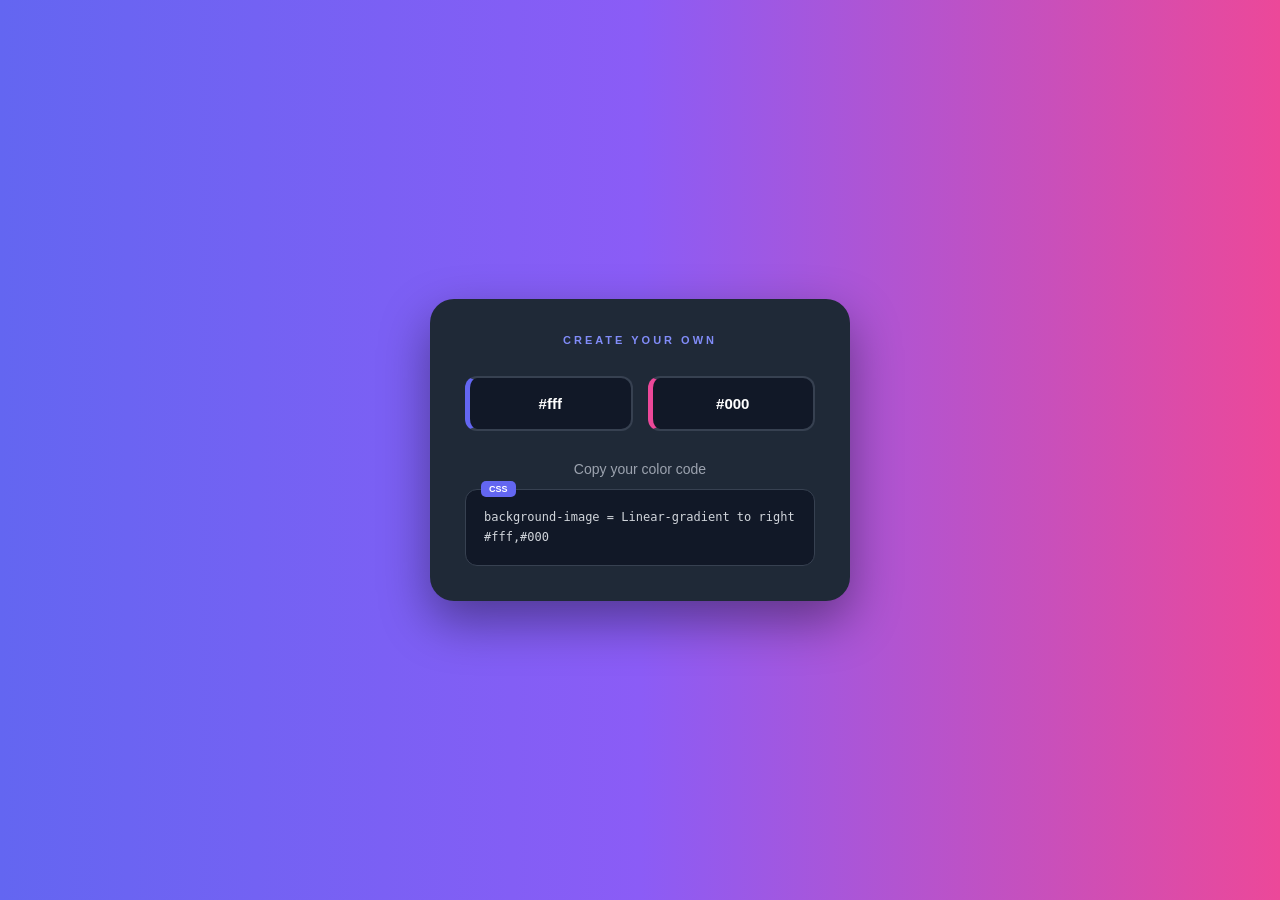
<file: Section_02/index.html>
<!DOCTYPE html>
<html lang="en">
<head>
    <meta charset="UTF-8">
<meta name="viewport" content="width=device-width, initial-scale=1.0">
    <title> Gradient Color | Generator </title>
    <link rel="stylesheet" href="style.css">
</head>
<body>
    
    <section>
        <div>
            <button id="btn1">#fff</button>
            <button id="btn2">#000</button>
        </div>
        <h2>Copy your color code</h2>
        <div>
            <p class="gradient">background-image = Linear-gradient to right #fff,#000</p>
        </div>
    </section>

    <script src="index.js"></script>
</body>
</html>
</file>
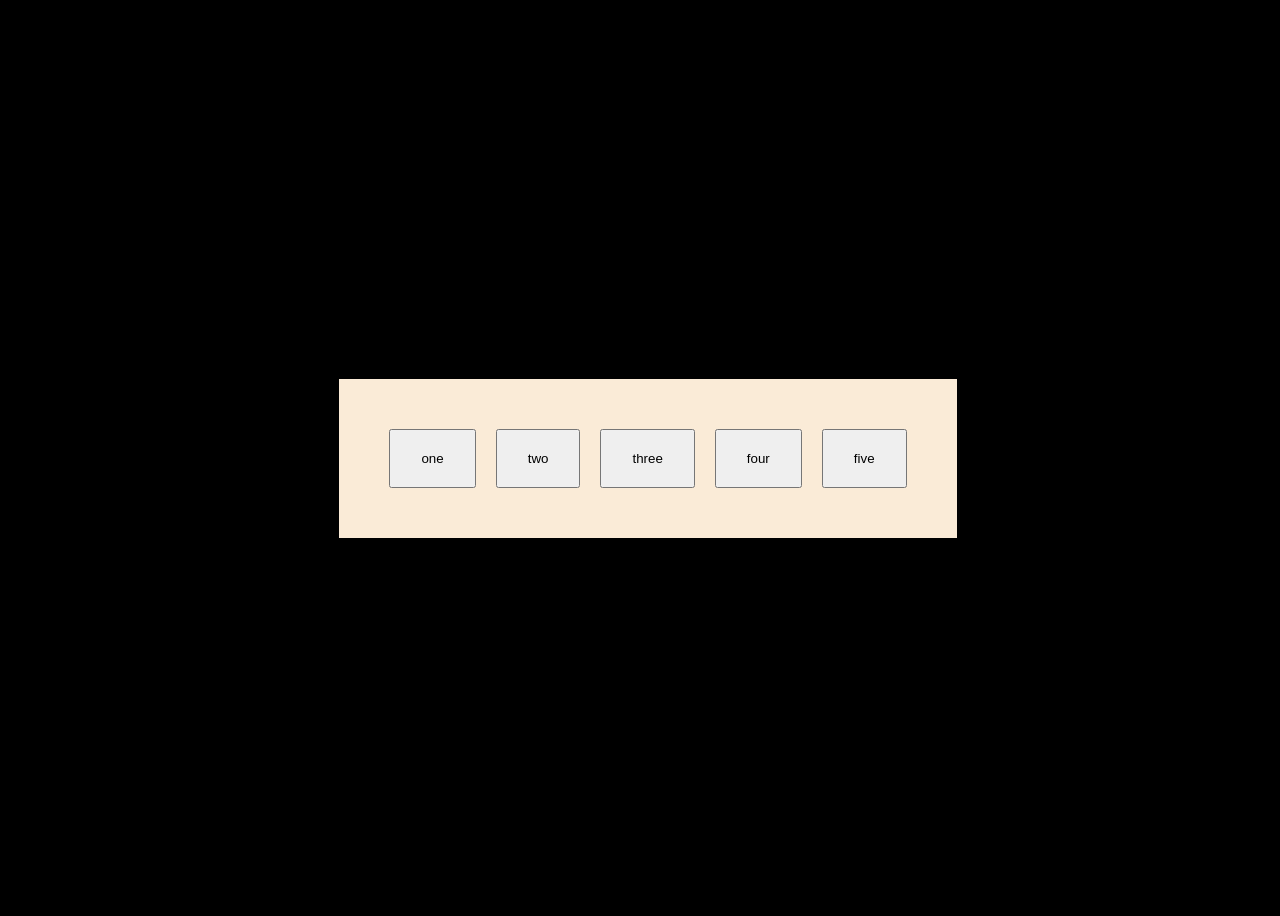
<file: Section_06 Advance JS/index.html>
<!DOCTYPE html>
<html lang="en">
<head>
    <meta charset="UTF-8">
    <meta name="viewport" content="width=device-width, initial-scale=1.0">
    <title>Event propagations</title>
    <style>
        body{
            width: 100%;
            min-height: 100vh;
            display: flex;
            justify-content: center;
            align-items: center;
            background-color: black;
        }
        
        .buttons{
            display: flex;
            justify-content: center;
            align-items: center;
            gap: 20px;
            background-color: antiquewhite;
            padding: 50px;
            
        }
        button{
            padding: 20px 30px;
            cursor: pointer;
        }
    </style>
</head>
<body>
   <div class="buttons">
    <button class="btn1">one</button>
    <button class="btn2">two</button>
    <button class="btn3">three</button>
    <button class="btn4">four</button>
    <button class="btn5">five</button>
   </div>


   <script src="index.js"></script>
</body>
</html>
</file>
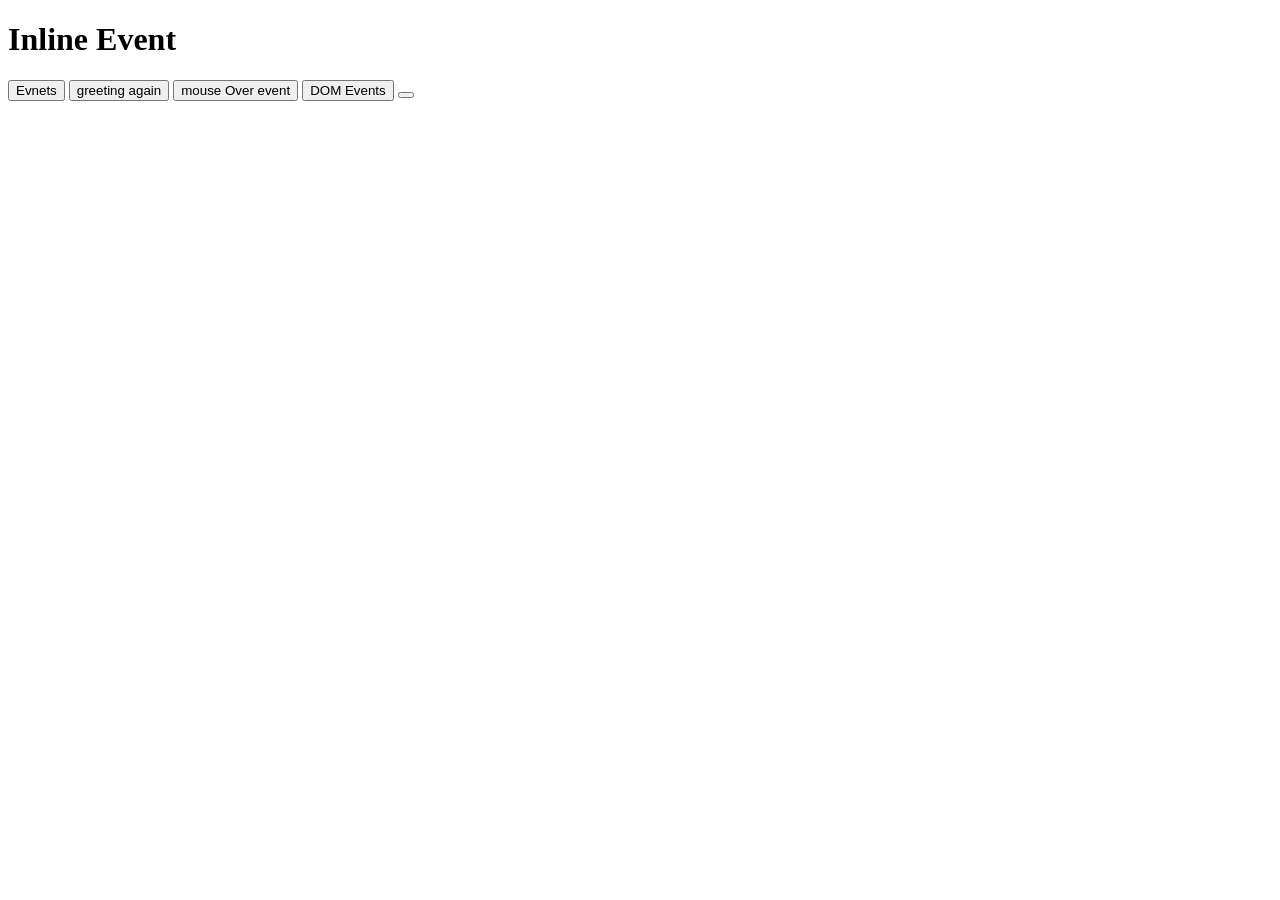
<file: Sections_01-Events/index.html>
<!DOCTYPE html>
<html lang="en">
<head>
    <meta charset="UTF-8">
    <meta name="viewport" content="width=device-width, initial-scale=1.0">
    <title>Events</title>
</head>
<body>
    

    <h1>Inline Event</h1>

    <!-- Inline Events Handlers -->

    <!-- onclick event -->
    <button onclick="alert('welcome')" >Evnets</button>
    <!-- dblclick event -->
    <button ondblclick="alert('welcom js course')">greeting again</button>
    <!-- mouseover event -->
     <button onmouseover="alert('on mouse events')">mouse Over event</button>

     <!-- using DOM Events Handlers -->

     <button id="btn">DOM Events</button>
     <button></button>

    <script src="main.js"></script>
</body>
</html>
</file>
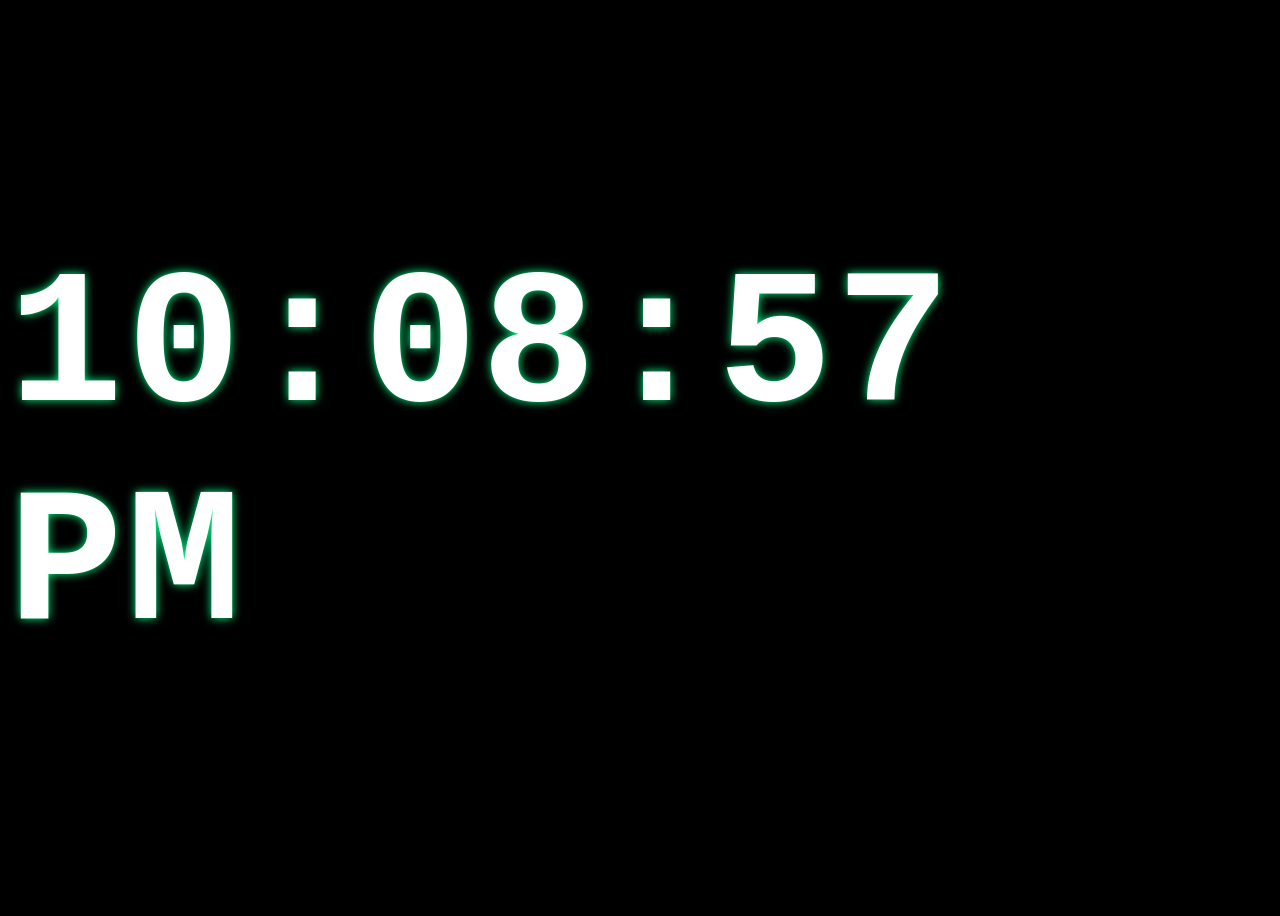
<file: sections_03/index.html>
<!DOCTYPE html>
<html lang="en">
<head>
    <meta charset="UTF-8">
    <meta name="viewport" content="width=device-width, initial-scale=1.0">
    <title>Date | objects</title>
    <style>
        body{
            background-color: black;
            width: 100%;
            height: 100vh;
            display: flex;
            justify-content: center;
            align-items: center;
        }

.clock {
    color: white;
    font-size: 12rem;
    font-family: "Courier New", monospace;
    font-weight: bold;
    letter-spacing: 3px;
    text-shadow: 0 0 10px #00ff88;
    margin: 0;
}



    </style>
</head>
<body>
    

    <!-- clock -->
     <div class="parent">
        <p class="clock"></p>
     </div>


    <script src="main.js"></script>
</body>
</html>
</file>
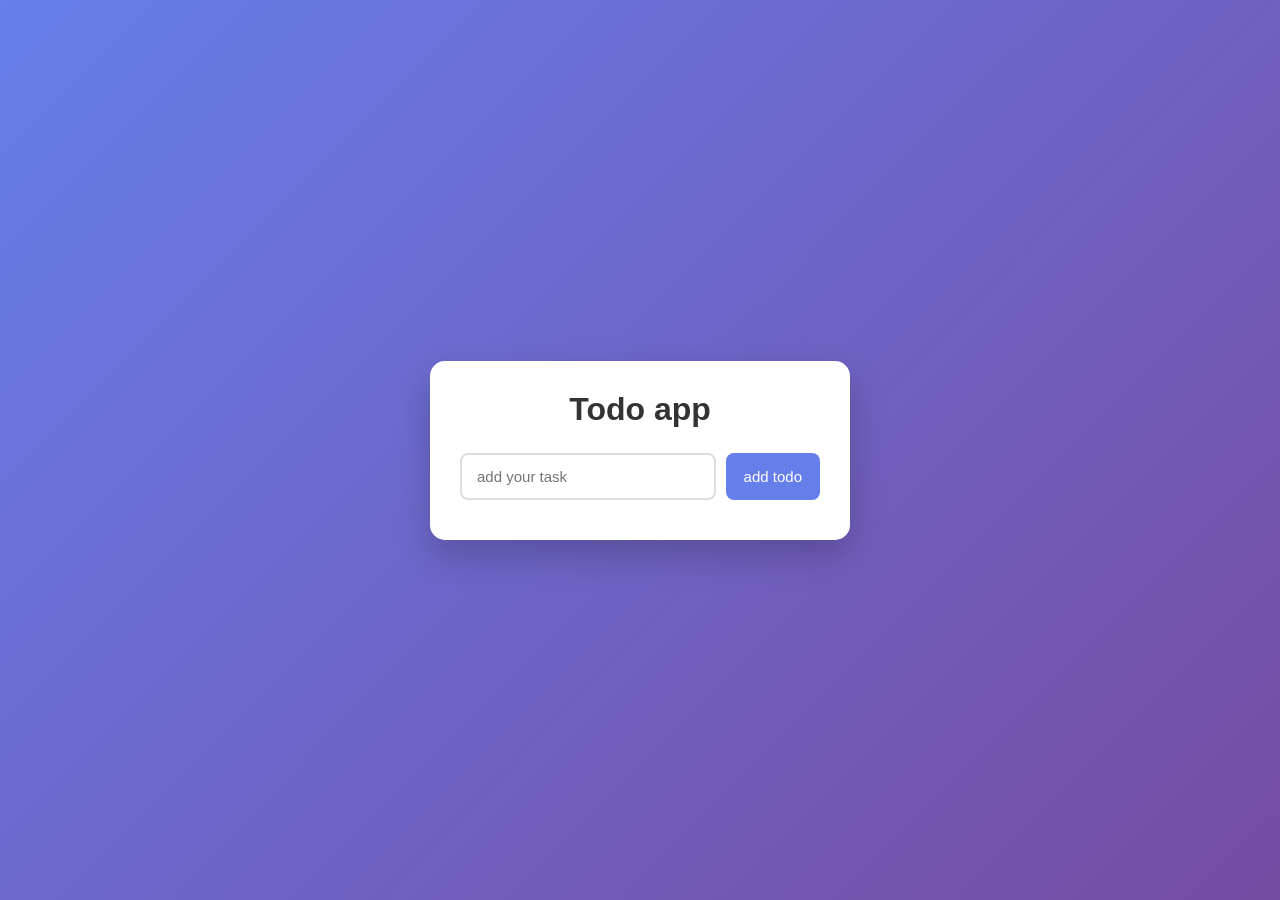
<file: Section_02/local.html>
<!DOCTYPE html>
<html lang="en">
<head>
    <meta charset="UTF-8">
    <meta name="viewport" content="width=device-width, initial-scale=1.0">
    <title> To Do App | Local Storage</title>
    <style>
        * {
    margin: 0;
    padding: 0;
    box-sizing: border-box;
    font-family: Arial, sans-serif;
}

body {
    min-height: 100vh;
    display: flex;
    justify-content: center;
    align-items: center;
    background: linear-gradient(135deg, #667eea, #764ba2);
}

.container {
    width: 420px;
    background: #fff;
    padding: 30px;
    border-radius: 15px;
    box-shadow: 0 15px 35px rgba(0, 0, 0, 0.2);
}

h1 {
    text-align: center;
    margin-bottom: 25px;
    color: #333;
    font-size: 32px;
}

form {
    display: flex;
    flex-wrap: wrap;
    gap: 10px;
}

#inputfield {
    flex: 1;
    min-width: 250px;
    padding: 13px 15px;
    border: 2px solid #ddd;
    border-radius: 8px;
    outline: none;
    font-size: 15px;
    transition: 0.3s;
}

#inputfield:focus {
    border-color: #667eea;
}

#add {
    padding: 13px 18px;
    border: none;
    border-radius: 8px;
    background: #667eea;
    color: white;
    font-size: 15px;
    cursor: pointer;
    transition: 0.3s;
}

#add:hover {
    background: #5568d8;
    transform: translateY(-2px);
}
.element{
    display: flex;
    justify-content: space-between;
}
.element li {
    list-style: none;
    color: #333;
    font-size: 17px;
    font-weight: 500;
    padding: 10px 15px;
}

.delBtn {
    background-color: #ff4d4d;
    color: white;
    border: none;
    padding: 8px 15px;
    border-radius: 6px;
    font-size: 14px;
    cursor: pointer;
}

.delBtn:hover {
    background-color: #e63939;
}


    </style>
</head>
<body>
    
<!-- <div class="container">
    <button id="btn1">set data to local storage</button>
    <button id="btn2">getitem from localStorage</button>
    <button id="btn3">remove data from localStorage</button>
</div> -->
<div class="container">
    <h1>Todo app</h1>
    <form >
        <input type="text" placeholder="add your task" id="inputfield">
        <button id="add">add todo</button>
        <section class="todoElement"></section>
    </form>
</div>
    <script src="local.js"></script>
</body>
</html>
</file>
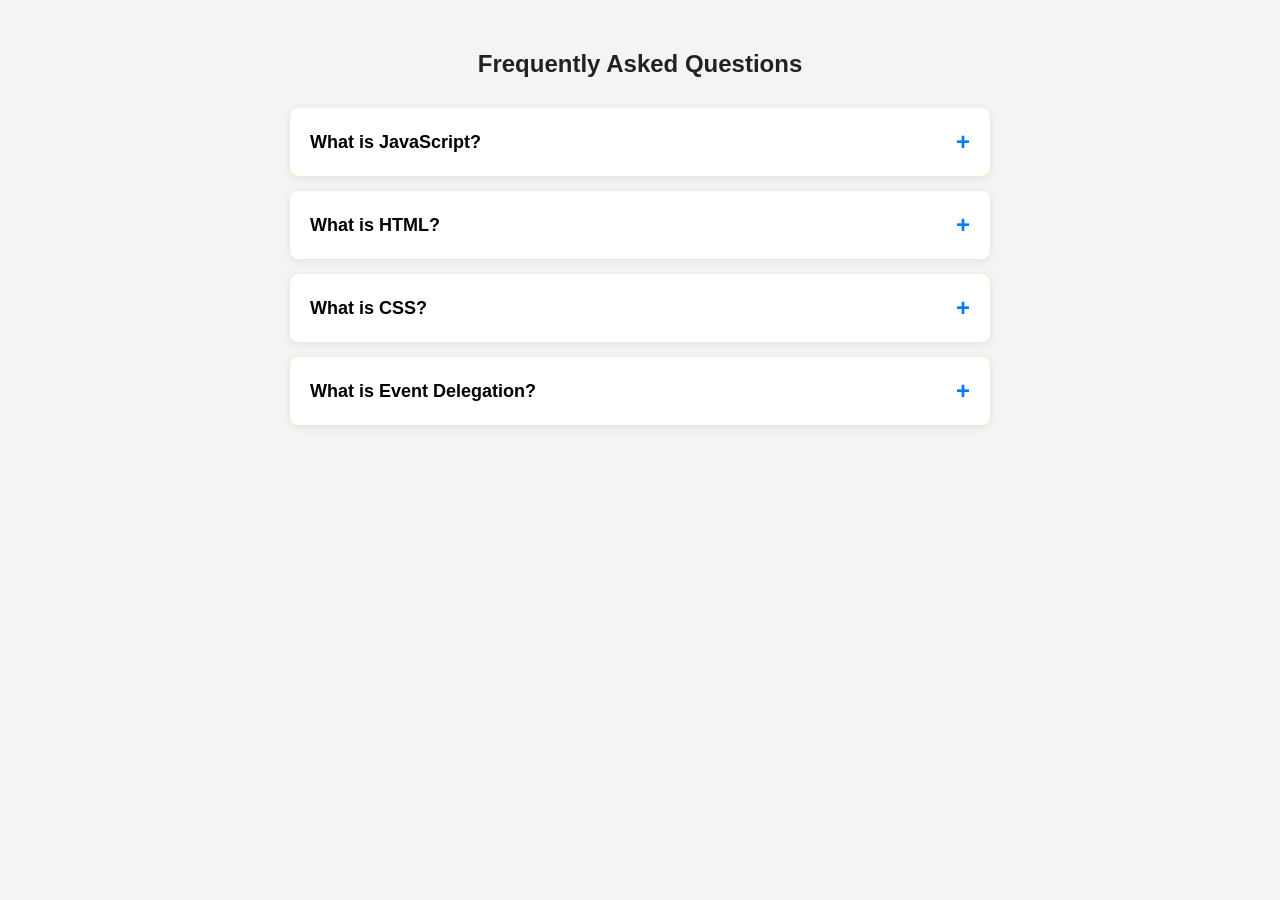
<file: Section_06 Advance JS/FAQ.html>
<!DOCTYPE html>
<html lang="en">
<head>
  <meta charset="UTF-8">
  <meta name="viewport" content="width=device-width, initial-scale=1.0">
  <title>FAQ</title>
  <link rel="stylesheet" href="FAQ.CSS">
</head>
<body>

  <section class="faq">
    <h1>Frequently Asked Questions</h1>

    <div class="faq-container">

      <div class="faq-item">
        <button class="faq-question">
          What is JavaScript?
          <span>+</span>
        </button>

        <div class="faq-answer">
          <p>
            JavaScript is a programming language used to make websites
            interactive and dynamic.
          </p>
        </div>
      </div>

      <div class="faq-item">
        <button class="faq-question">
          What is HTML?
          <span>+</span>
        </button>

        <div class="faq-answer">
          <p>
            HTML is used to create the structure of a webpage.
          </p>
        </div>
      </div>

      <div class="faq-item">
        <button class="faq-question">
          What is CSS?
          <span>+</span>
        </button>

        <div class="faq-answer">
          <p>
            CSS is used to style and design HTML elements.
          </p>
        </div>
      </div>

      <div class="faq-item">
        <button class="faq-question">
          What is Event Delegation?
          <span>+</span>
        </button>

        <div class="faq-answer">
          <p>
            Event delegation means adding one event listener to a parent
            element instead of adding listeners to every child.
          </p>
        </div>
      </div>

    </div>
  </section>

  <script src="FAQ.JS"></script>
</body>
</html>
</file>
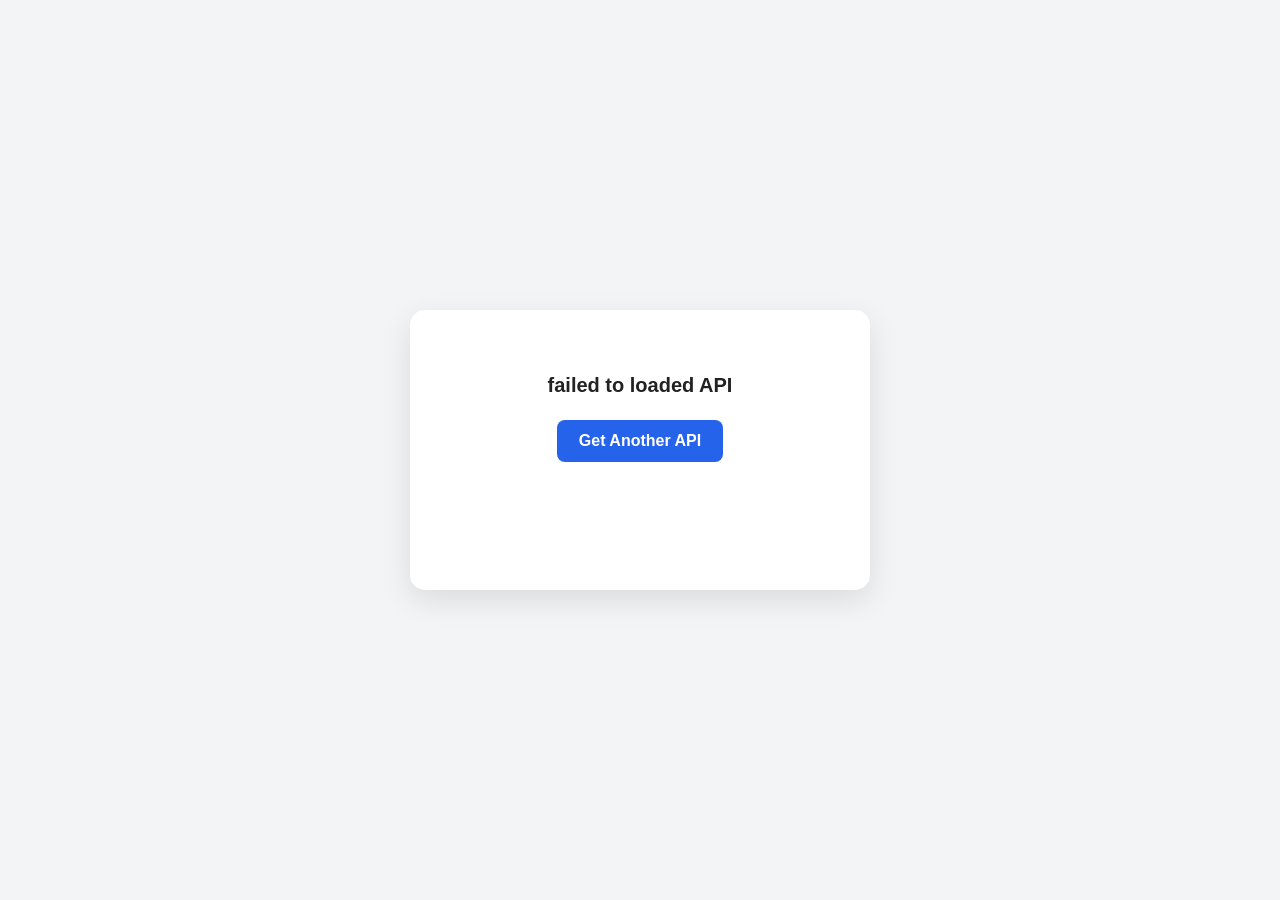
<file: section_07/api.html>
<!DOCTYPE html>
<html lang="en">
<head>
    <meta charset="UTF-8">
    <meta name="viewport" content="width=device-width, initial-scale=1.0">
    <title>Jokes API</title>
    <link rel="stylesheet" href="api.css">
</head>

<body>
<div class="container">
    
    <P class="APIjoke"></P>
    <p class="api"></p>
    <button id="apiBtn">Get Another API</button>
</div>

<script>

    let api  = "https://api.api-ninjas.com/v1/dadjokes"
const getApi = () =>{
 fetch(api,{
    headers: {
        "X-Api-Key": "3DtaOQ5BkW52civUtY7hwXUCg5qevbDSjyJJkxmM"
    }
 }).then((val)=>{
    return val.json()
 }).then((data)=>{
    // console.log(data[0].joke)
    APIjoke.textContent = data[0].joke
 }).catch((err)=>{
    APIjoke.textContent = `failed to loaded API`

    console.log(err)

 })
}
getApi()
let APIjoke = document.querySelector(".APIjoke")
    document.getElementById("apiBtn").addEventListener("click", getApi)
</script>

</body>
</html>
</file>
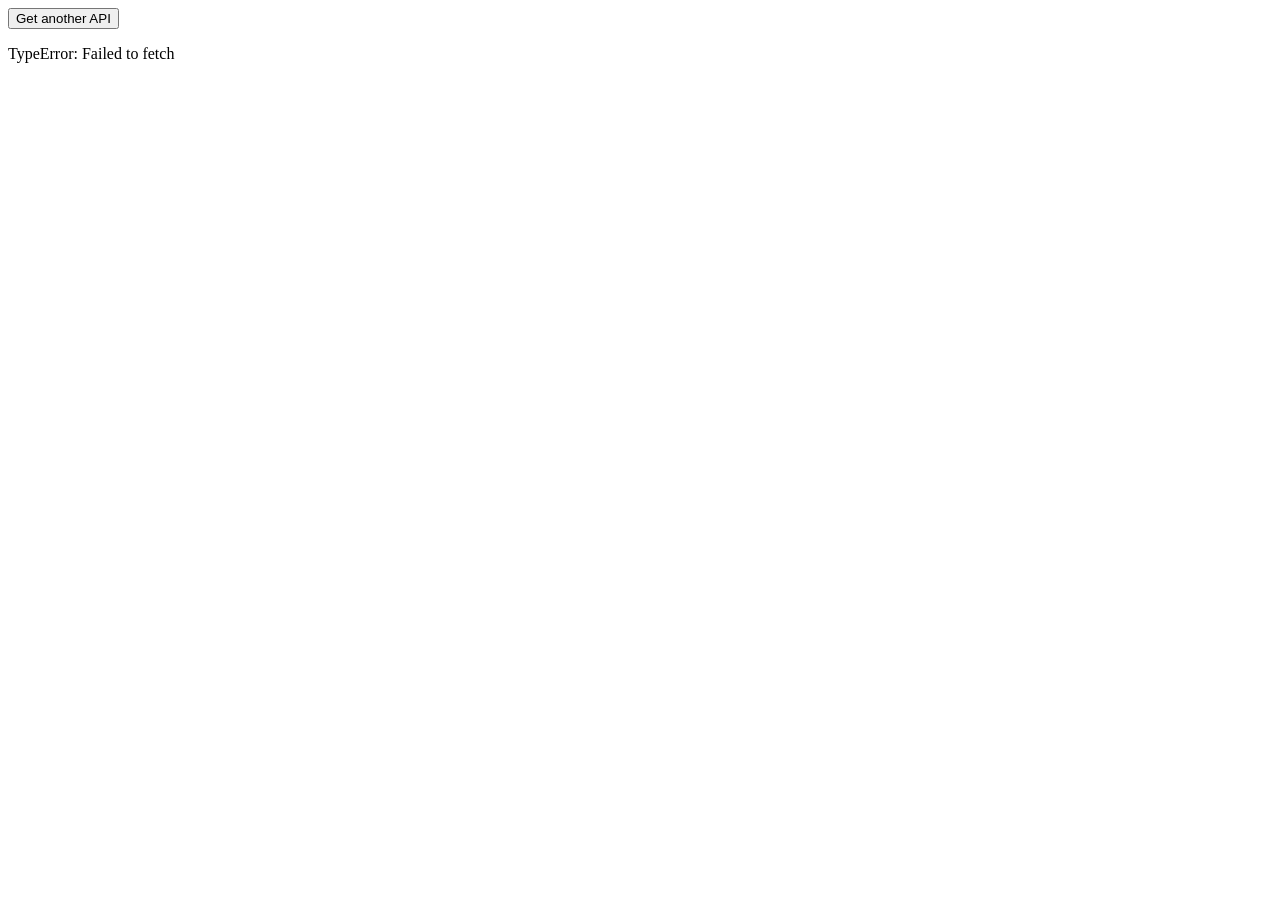
<file: section_07/async.html>
<!DOCTYPE html>
<html lang="en">
<head>
    <meta charset="UTF-8">
    <meta name="viewport" content="width=device-width, initial-scale=1.0">
    <title>Document</title>
</head>
<body>
    <button id="fetchApi">Get another API</button>
    <p class="joke"></p>












    <script>

      let apiUrl = "https://api.api-ninjas.com/v1/dadjokes"
      async function fetchData() {
        
        try{
            const res = await fetch(apiUrl, {
                headers:{
                    "X-Api-Key": "3DtaOQ5BkW52civUtY7hwXUCg5qevbDSjyJJkxmM"
                }
            });
            const data = await res.json()
            console.log(data[0].joke)
            joke.innerHTML = data[0].joke;

        }catch(error){
            joke.innerHTML = error;
            console.log(error)
        }
      }
      fetchData()

      





























        let joke = document.querySelector(".joke")
     let api = document.getElementById("fetchApi")
        api.addEventListener("click", fetchData)
    </script>
</body>
</html>
</file>
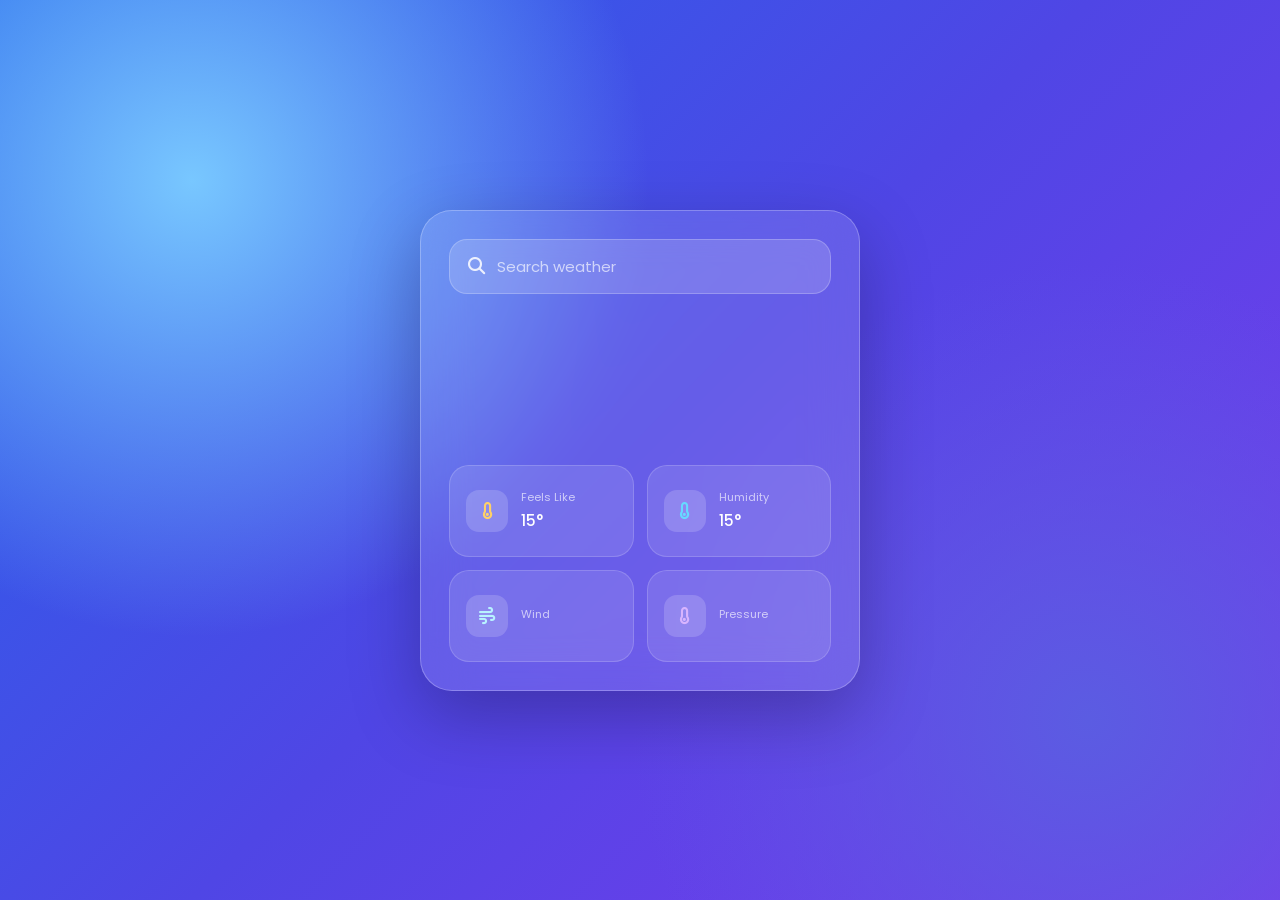
<file: section_08/weather.html>
<!DOCTYPE html>
<html lang="en">
<head>
    <meta charset="UTF-8">
    <meta name="viewport" content="width=device-width, initial-scale=1.0">
    <title>Weather App</title>
    <link rel="stylesheet" href="style.css">
    <link rel="stylesheet" href="https://cdnjs.cloudflare.com/ajax/libs/font-awesome/6.7.2/css/all.min.css">
    


</head>
<body>
    <!-- container -->
    <section class="container">
        <!-- inputfield search sections -->
        <div class="weather-header">
            <form class="weather-search">
               <span class="icon"> <i class="fa-solid fa-magnifying-glass" ></i></span>
                <input type="text" placeholder="Search weather" class="search-city">
            </form>
            <!--  -->
        </div>

        <!-- next sections -->
         <div class="weather-body">
            <h1 class="weather-city"></h1>
            <p class="weather-date-time"></p>
            <div class="weather_data">
                <p class="weather_forcast"></p>
                <div class="weather_icon"></div>
            </div>
            <p class="weather_temperature"></p>
            <div class="weather_minmax">
                <p class="weather_min"></p>
                <p class="weather_max"></p>
            </div>
         </div>
         <section class="weather_info">
            <!-- card 01 -->
            <div class="weather_card">
                <i class="fa-solid fa-temperature-empty"></i>
                <div>
                    <p>Feels Like</p>
                    <p class="weather_feelslike">15&#176</p>
                </div>
            </div>
            <!-- card 02 -->
            <div class="weather_card">
                <i class="fa-solid fa-temperature-empty"></i>
                <div>
                    <p>Humidity</p>
                    <p class="Humidity">15&#176</p>
                </div>
            </div>
            <!-- card 03 -->
            <div class="weather_card">
                <i class="fa-solid fa-wind"></i>
                <div>
                    <p>Wind</p>
                    <p class="wind"></p>
                </div>
            </div>
            <!-- card 04 -->
            <div class="weather_card">
                <i class="fa-solid fa-temperature-empty"></i>
                <div>
                    <p>Pressure</p>
                    <p class="pressure"></p>
                </div>
            </div>
         </section>
    </section>


    <script src="weather.js"></script>
</body>
</html>
</file>
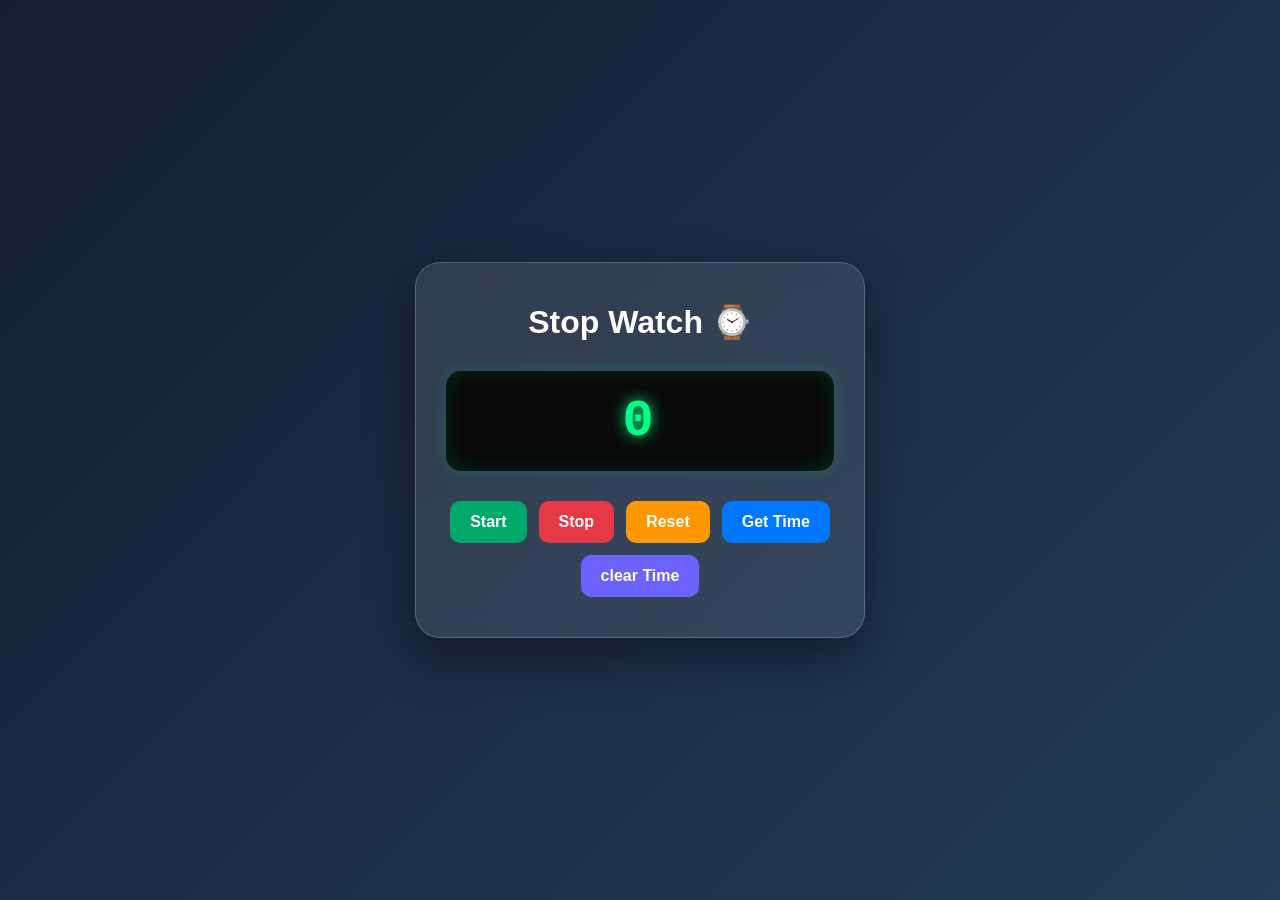
<file: sections_03/stopWatch.html>
<!DOCTYPE html>
<html lang="en">
<head>
    <meta charset="UTF-8">
    <meta name="viewport" content="width=device-width, initial-scale=1.0">
    <title>Stop Watch</title>
    <style>
* {
    margin: 0;
    padding: 0;
    box-sizing: border-box;
}

body {
    min-height: 100vh;
    display: flex;
    justify-content: center;
    align-items: center;
    font-family: Arial, sans-serif;
    background: linear-gradient(135deg, #141e30, #243b55);
}

.container {
    width: 450px;
    padding: 40px 30px;
    text-align: center;
    background: rgba(255, 255, 255, 0.1);
    border: 1px solid rgba(255, 255, 255, 0.2);
    border-radius: 25px;
    backdrop-filter: blur(12px);
    box-shadow: 0 20px 50px rgba(0, 0, 0, 0.4);
}

h1 {
    color: #fff;
    font-size: 32px;
    margin-bottom: 30px;
}

.rating {
    width: 100%;
    min-height: 100px;
    display: flex;
    justify-content: center;
    align-items: center;
    margin-bottom: 30px;
    padding: 15px;
    border-radius: 15px;
    background: #080808;
    color: #00ff88;
    font-size: 52px;
    font-weight: bold;
    font-family: "Courier New", monospace;
    letter-spacing: 4px;
    text-shadow: 0 0 15px #00ff88;
    box-shadow:
        inset 0 0 20px rgba(0, 255, 136, 0.15),
        0 0 15px rgba(0, 255, 136, 0.15);
}

.buttons {
    display: flex;
    flex-wrap: wrap;
    justify-content: center;
    gap: 12px;
}

button {
    border: none;
    outline: none;
    padding: 12px 20px;
    border-radius: 10px;
    color: white;
    font-size: 16px;
    font-weight: bold;
    cursor: pointer;
    transition: 0.2s ease;
}

/* Start */
#start-btn {
    background: #00a86b;
}

#start-btn:hover {
    background: #00d084;
    transform: translateY(-2px);
}

/* Stop */
#stop-btn {
    background: #e63946;
}

#stop-btn:hover {
    background: #ff4d5a;
    transform: translateY(-2px);
}

/* Reset */
#reset-btn {
    background: #ff9800;
}

#reset-btn:hover {
    background: #ffb52e;
    transform: translateY(-2px);
}

/* Get Time */
#get-time {
    background: #0077ff;
}

#get-time:hover {
    background: #3395ff;
    transform: translateY(-2px);
}

/* Clear Time */
#clear-time {
    background: #6c63ff;
}

#clear-time:hover {
    background: #827aff;
    transform: translateY(-2px);
}

button:active {
    transform: scale(0.95);
}

/* Mobile Responsive */
@media (max-width: 500px) {
    .container {
        width: 90%;
        padding: 30px 20px;
    }

    h1 {
        font-size: 26px;
    }

    .rating {
        font-size: 38px;
    }

    button {
        padding: 10px 15px;
        font-size: 14px;
    }
}

    </style>
</head>
<body>
    
<div class="container">
    <h1>Stop Watch ⌚</h1>
    <p class="rating">0</p>
    <div class="buttons">
        <button id="start-btn">Start</button>
        <button id="stop-btn">Stop</button>
        <button id="reset-btn">Reset</button>
        <button id="get-time">Get Time</button>
        <button id="clear-time">clear Time</button>
    </div>
    <div id="curValue"></div>
</div>
    <script src="stopWatch.js"></script>
</body>
</html>
</file>
<file: Section_02/style.css>
* {
    margin: 0;
    padding: 0;
    box-sizing: border-box;
}

body {
    min-height: 100vh;
    font-family: Arial, sans-serif;

    display: flex;
    justify-content: center;
    align-items: center;
    background: linear-gradient(90deg,#6366f1,#8b5cf6,#ec4899
    );
 
    color: white;
}

section {
    width: 420px;
    padding: 35px;
    border-radius: 24px;

    background: #1f2937;
    box-shadow: 0 20px 50px rgba(0, 0, 0, 0.4);

    text-align: center;
}

h1 {
    font-size: 28px;
    margin-bottom: 8px;
}

section::before {
    content: "CREATE YOUR OWN";
    display: block;
    color: #818cf8;
    font-size: 11px;
    font-weight: bold;
    letter-spacing: 3px;
    margin-bottom: 8px;
}

section > div:first-child {
    display: flex;
    gap: 15px;
    margin: 30px 0;
}

button {
    flex: 1;
    height: 55px;

    border: 2px solid #374151;
    border-radius: 12px;

    background: #111827;
    color: white;

    font-size: 15px;
    font-weight: bold;

    cursor: pointer;
    transition: all 0.25s ease;
}

button:hover {
    border-color: #818cf8;
    transform: translateY(-3px);
    box-shadow: 0 8px 20px rgba(129, 140, 248, 0.2);
}

#btn1 {
    border-left: 5px solid #6366f1;
}

#btn2 {
    border-left: 5px solid #ec4899;
}

h2 {
    font-size: 14px;
    color: #9ca3af;
    font-weight: normal;
    margin-bottom: 12px;
}

section > div:last-child {
    position: relative;

    padding: 18px;
    border-radius: 12px;

    background: #111827;
    border: 1px solid #374151;

    text-align: left;
}

section > div:last-child::before {
    content: "CSS";
    position: absolute;
    top: -9px;
    left: 15px;

    padding: 3px 8px;
    border-radius: 5px;

    background: #6366f1;
    color: white;

    font-size: 9px;
    font-weight: bold;
}

p {
    color: #d1d5db;
    font-family: monospace;
    font-size: 12px;
    line-height: 1.6;
    word-break: break-word;
}
</file>
<file: Section_06 Advance JS/FAQ.CSS>
* {
  margin: 0;
  padding: 0;
  box-sizing: border-box;
}

body {
  font-family: Arial, sans-serif;
  background: #f4f4f4;
  padding: 50px 20px;
}

.faq {
  max-width: 700px;
  margin: auto;
}

.faq h1 {
  text-align: center;
  margin-bottom: 30px;
  color: #222;
}

.faq-item {
  background: yellow;
  margin-bottom: 15px;
  border-radius: 8px;
  overflow: hidden;
  box-shadow: 0 2px 8px rgba(0, 0, 0, 0.08);
}

.faq-question {
  width: 100%;
  padding: 20px;
  border: none;
  background: white;
  display: flex;
  justify-content: space-between;
  align-items: center;
  font-size: 18px;
  font-weight: bold;
  cursor: pointer;
  text-align: left;
}

.faq-question:hover {
  background: #f9f9f9;
}

.faq-question span {
  font-size: 24px;
  color: #007bff;
}

.faq-answer {
  display: none;
  padding: 0 20px 20px;
  color: #555;
  line-height: 1.6;
   transition: max-height 0.3s ease;
}
.faq-answer.show {
    display: block;
    max-height: 200px;
}

.faq-question span {
  transition: transform 0.1s ease;
}

.faq-question.active span {
  transform: rotate(45deg);
}
</file>
<file: section_07/api.css>
body {
    margin: 0;
    min-height: 100vh;
    display: flex;
    justify-content: center;
    align-items: center;
    background: #f3f4f6;
    font-family: Arial, sans-serif;
}

.container {
    width: 400px;
    min-height: 220px;
    padding: 30px;
    background: white;
    border-radius: 15px;
    box-shadow: 0 10px 30px rgba(0, 0, 0, 0.1);
    text-align: center;
}

#apiBtn {
    padding: 12px 22px;
    border: none;
    border-radius: 8px;
    background: #2563eb;
    color: white;
    font-size: 16px;
    font-weight: bold;
    cursor: pointer;
    transition: 0.3s;
}

#apiBtn:hover {
    background: #1d4ed8;
    transform: translateY(-2px);
}

.APIjoke {
    margin-top: 30px;
    font-size: 20px;
    font-weight: bold;
    color: #222;
    line-height: 1.5;
}

.api {
    margin-top: 15px;
    color: #666;
    font-size: 14px;
}
</file>
<file: section_08/style.css>
@import url('https://fonts.googleapis.com/css2?family=Poppins:wght@300;400;500;600;700&display=swap');

* {
    margin: 0;
    padding: 0;
    box-sizing: border-box;
}

body {
    font-family: 'Poppins', sans-serif;
    min-height: 100vh;

    display: flex;
    justify-content: center;
    align-items: center;

    padding: 20px;

    color: #fff;

    background:
        radial-gradient(circle at 15% 20%, #78c7ff 0%, transparent 35%),
        radial-gradient(circle at 85% 80%, #5b5ce2 0%, transparent 35%),
        linear-gradient(135deg, #2563eb, #4f46e5 50%, #7c3aed);
}


/* =========================
   MAIN CONTAINER
========================= */

.container {
    width: 100%;
    max-width: 440px;

    padding: 28px;

    border-radius: 32px;

    background: rgba(255, 255, 255, 0.13);

    border: 1px solid rgba(255, 255, 255, 0.25);

    backdrop-filter: blur(25px);
    -webkit-backdrop-filter: blur(25px);

    box-shadow:
        0 25px 70px rgba(0, 0, 0, 0.25);

    overflow: hidden;
}


/* =========================
   SEARCH BAR
========================= */

.weather-header {
    width: 100%;
}

.weather-search {
    height: 55px;

    display: flex;
    align-items: center;

    padding: 0 18px;

    border-radius: 18px;

    background: rgba(255, 255, 255, 0.16);

    border: 1px solid rgba(255, 255, 255, 0.22);

    transition: 0.3s ease;
}

.weather-search:focus-within {
    background: rgba(255, 255, 255, 0.22);

    box-shadow:
        0 0 0 3px rgba(255, 255, 255, 0.08);
}

.weather-search .icon {
    color: rgba(255, 255, 255, 0.85);

    font-size: 17px;

    margin-right: 12px;
}

.search-city {
    width: 100%;

    border: none;
    outline: none;

    background: transparent;

    color: white;

    font-size: 15px;

    font-family: inherit;
}

.search-city::placeholder {
    color: rgba(255, 255, 255, 0.65);
}


/* =========================
   WEATHER BODY
========================= */

.weather-body {
    text-align: center;

    padding: 38px 0 25px;
}

.weather-city {
    font-size: 30px;

    font-weight: 600;

    letter-spacing: -0.5px;

    margin-bottom: 3px;
}

.weather-date-time {
    font-size: 13px;

    font-weight: 300;

    color: rgba(255, 255, 255, 0.7);
}


/* =========================
   FORECAST
========================= */

.weather_data {
    display: flex;

    justify-content: center;
    align-items: center;

    gap: 12px;

    margin-top: 25px;
}

.weather_forcast {
    font-size: 17px;

    font-weight: 500;

    text-transform: capitalize;
}

.weather_icon {
    width: 60px;
    height: 60px;

    display: flex;

    justify-content: center;
    align-items: center;

    font-size: 48px;

    filter:
        drop-shadow(0 5px 10px rgba(0, 0, 0, 0.15));
}


/* =========================
   TEMPERATURE
========================= */

.weather_temperature {
    font-size: 3rem;

    line-height: 1;

    font-weight: 600;

    letter-spacing: -4px;

    margin: 12px 0 15px;

    text-shadow:
        0 8px 25px rgba(0, 0, 0, 0.15);
}
.fa-cloud{
    font-size: 60px;
}
.weather_minmax {
    display: flex;

    justify-content: center;

    gap: 25px;

    font-size: 13px;

    color: rgba(255, 255, 255, 0.8);
}


/* =========================
   WEATHER INFO
========================= */

.weather_info {
    display: grid;

    grid-template-columns: repeat(2, 1fr);

    gap: 13px;

    margin-top: 8px;
}


/* =========================
   CARDS
========================= */

.weather_card {
    min-height: 92px;

    display: flex;

    align-items: center;

    gap: 13px;

    padding: 16px;

    border-radius: 20px;

    background: rgba(255, 255, 255, 0.11);

    border: 1px solid rgba(255, 255, 255, 0.17);

    transition:
        transform 0.3s ease,
        background 0.3s ease,
        box-shadow 0.3s ease;
}

.weather_card:hover {
    transform: translateY(-5px);

    background: rgba(255, 255, 255, 0.19);

    box-shadow:
        0 12px 30px rgba(0, 0, 0, 0.15);
}


/* =========================
   CARD ICON
========================= */

.weather_card > i {
    min-width: 42px;
    height: 42px;

    display: flex;

    justify-content: center;
    align-items: center;

    border-radius: 13px;

    background: rgba(255, 255, 255, 0.17);

    color: #fff;

    font-size: 17px;
}


/* Different icon colors */

.weather_card:nth-child(1) i {
    color: #ffd166;
}

.weather_card:nth-child(2) i {
    color: #66d9ff;
}

.weather_card:nth-child(3) i {
    color: #b8f2ff;
}

.weather_card:nth-child(4) i {
    color: #d8b4fe;
}


/* =========================
   CARD TEXT
========================= */

.weather_card p:first-child {
    font-size: 11px;

    color: rgba(255, 255, 255, 0.65);

    margin-bottom: 3px;
}

.weather_card p:last-child {
    font-size: 15px;

    font-weight: 500;

    color: #fff;
}


/* =========================
   MOBILE
========================= */

@media (max-width: 480px) {

    body {
        padding: 12px;
    }

    .container {
        padding: 22px;

        border-radius: 28px;
    }

    .weather-city {
        font-size: 27px;
    }

    .weather_temperature {
        font-size: 70px;
    }

    .weather_card {
        padding: 13px;

        min-height: 85px;
    }
}


/* =========================
   SMALL MOBILE
========================= */

@media (max-width: 350px) {

    .container {
        padding: 18px;
    }

    .weather_info {
        grid-template-columns: 1fr;
    }

    .weather_temperature {
        font-size: 60px;
    }
}
</file>
